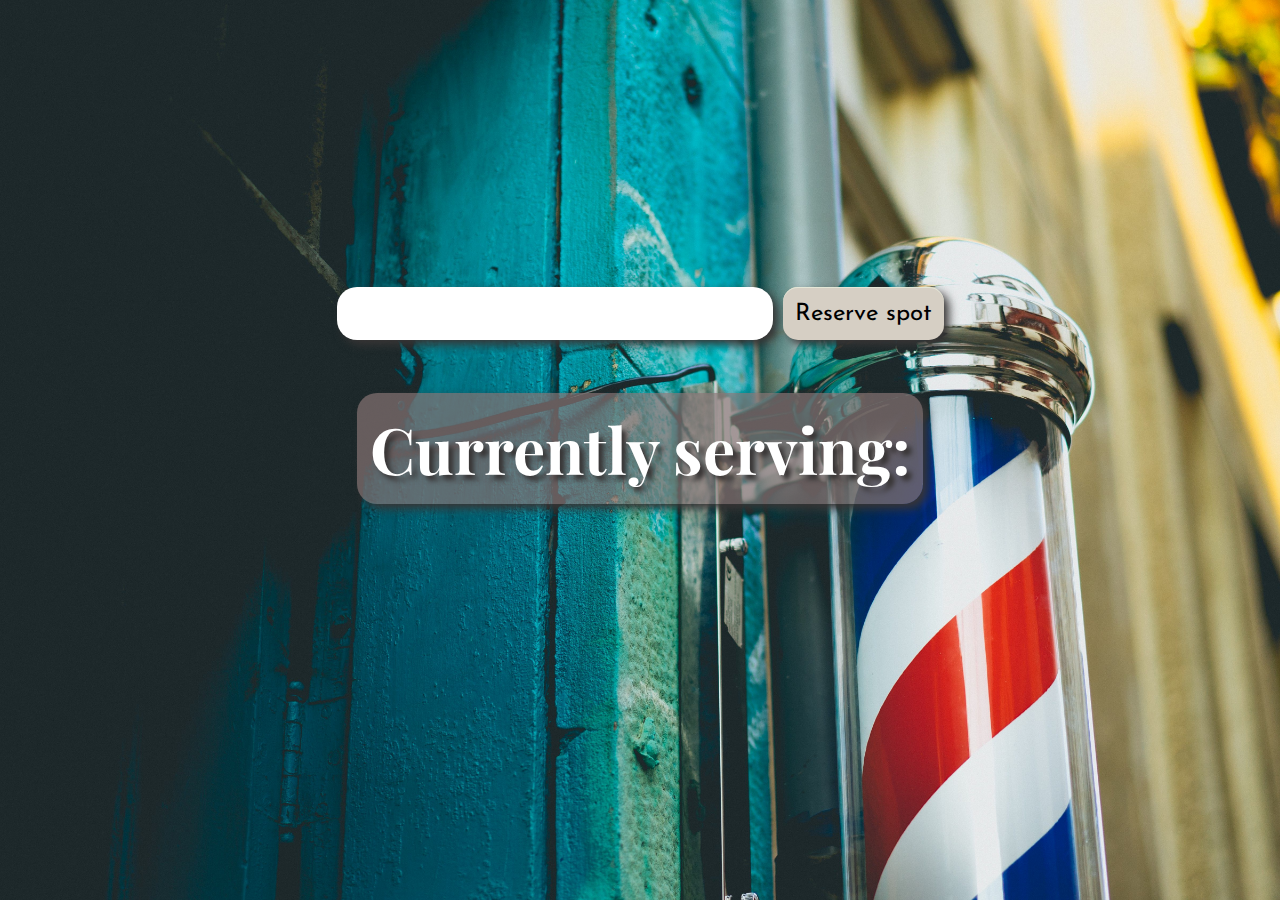
<file: virtual-queue.html>
<!DOCTYPE html>
<html lang="en">
<head>
  <meta charset="UTF-8">
  <meta name="viewport" content="width=device-width, initial-scale=1.0">
  <title>The Strop & Blade's Virtual Queue</title>
  <link rel="stylesheet" href="css/style.css">
  <link href="https://fonts.googleapis.com/css?family=Josefin+Sans|Playfair+Display:900" rel="stylesheet">
  <script src="https://code.jquery.com/jquery-3.3.1.js"></script>
  <script src="js/main.js"></script>
</head>
<body>
  <div id="queue-container">
    <form>
        <div>
          <input type="text" id="customer-name">
          <button id='reserve'>Reserve spot</button>
        </div>
    </form>
    <h2>Currently serving:</h2>
    <ol id='customers-waiting'>
    </ol>
  </div>

</body>
</html>
</file>
<file: css/style.css>
/* font-family: 'Playfair Display', serif;
font-family: 'Josefin Sans', sans-serif; */

/* Main Page Styles */
body {
  margin: 0;
  padding: 0;
  font-family: 'Josefin Sans', sans-serif;
  font-size: 16px;
}

a {
  color: white;
  text-decoration: none;
  text-shadow: 2px 2px rgb(56, 53, 53);

}

.about, .services, .gallery, .contact {
  width: 50%;
  display: flex;
}

.about h2, .services h2, .gallery h2, .contact h2 {
  font-family: 'Playfair Display', serif;
  text-transform: capitalize;
}

#main-container {
  display: flex;
  flex-direction: column;
  justify-content: center;
}

#hero {
  display: flex;
  justify-content: center;
  height: 100vh;
  background-image:url(../images/hero.jpg);
  background-position: center center;
  background-repeat: no-repeat;
  background-size: cover;
  color: white;
  align-items: center;
}

#logo {
  font-family: 'Playfair Display', serif;
  font-size: 5rem;
  text-shadow: 5px 5px 5px rgb(56, 53, 53);
}

#navigation {
  background-color: lightgrey;
  margin: 0;
  height: 50px;
}

nav ul {
  display: flex;
  justify-content: space-around;
  align-items: center;
  padding: 0;
}

nav ul li {
  padding: 0 5px;
  list-style-type: none;
}

#main-content {
  display: flex;
  flex-direction: column;
  align-items: center;
}

.section-container {
  display: flex;
  flex-direction: column;
  justify-content: center;
  align-items: center;
}

.service-card-container {
  display: flex;
  justify-content: center;
}

.service-card {
  display: flex;
  flex-direction: column;
  align-items: center;
  flex: 1;
}

.gallery-container {
  display: flex;
  justify-content: center;
  flex-wrap: wrap;
}

.gallery img {
  width: 350px;
  height: 200px;
  padding: 0.5em;
  filter: grayscale(1);
  transition: filter 500ms linear;
}

.gallery img:hover {
  filter: grayscale(0);
  transition: filter 500ms linear;
}

footer {
  display: flex;
  flex-direction: column;
  align-items: center;
  background-color: lightgrey;
  justify-content: center;
  height: 10%;
}

footer i {
  font-size: 2rem;
  padding-right: 1em;
  padding-bottom: 1em;
}

/* Virtual Queue Style */

#queue-container {
  display: flex;
  justify-content: center;
  height: 100vh;
  background-image:url(../images/virtual-queue-bg01.jpg);
  background-position: center center;
  background-repeat: no-repeat;
  background-size: cover;
  color: white;
  align-items: center;
  flex-direction: column;
  font-family: 'Josefin Sans', sans-serif;
}

#queue-container h2 {
  font-family: 'Playfair Display', serif;
  font-size: 4rem;
  text-shadow: 5px 5px 5px rgb(56, 53, 53);
  background-color: rgba(134, 116, 116, 0.7);
  border-radius: 20px;
  padding: .2em;
  box-shadow: 5px 5px 10px rgb(56, 53, 53);
}

#queue-container form div {
  display: flex;
}

#queue-container ol {
  font-size: 1.75rem;
  text-shadow: 5px 5px 5px rgb(56, 53, 53);
}

#queue-container ol li {
  margin-right: 50px;
  margin-bottom: 50px;
  border-bottom: 1px solid silver;
}

span {
  margin-right: 50px
}

.timer {
  margin-right: 0;
}

#customer-name {
  border: none;
  border-radius: 20px;
  font-size: 2rem;
  padding: 0.25em;
  box-shadow: 5px 5px 10px rgb(56, 53, 53);
  margin-right: 10px;
}

#reserve {
  border: none;
  font-size: 1.5rem;
  font-family: 'Josefin Sans', sans-serif;
  padding: 0.5em;
  border-radius: 15px;
  background-color: rgb(214, 207, 196);
  box-shadow: 5px 5px 10px rgb(56, 53, 53),
              inset 0px 1px #e4e7d7;
}
</file>
